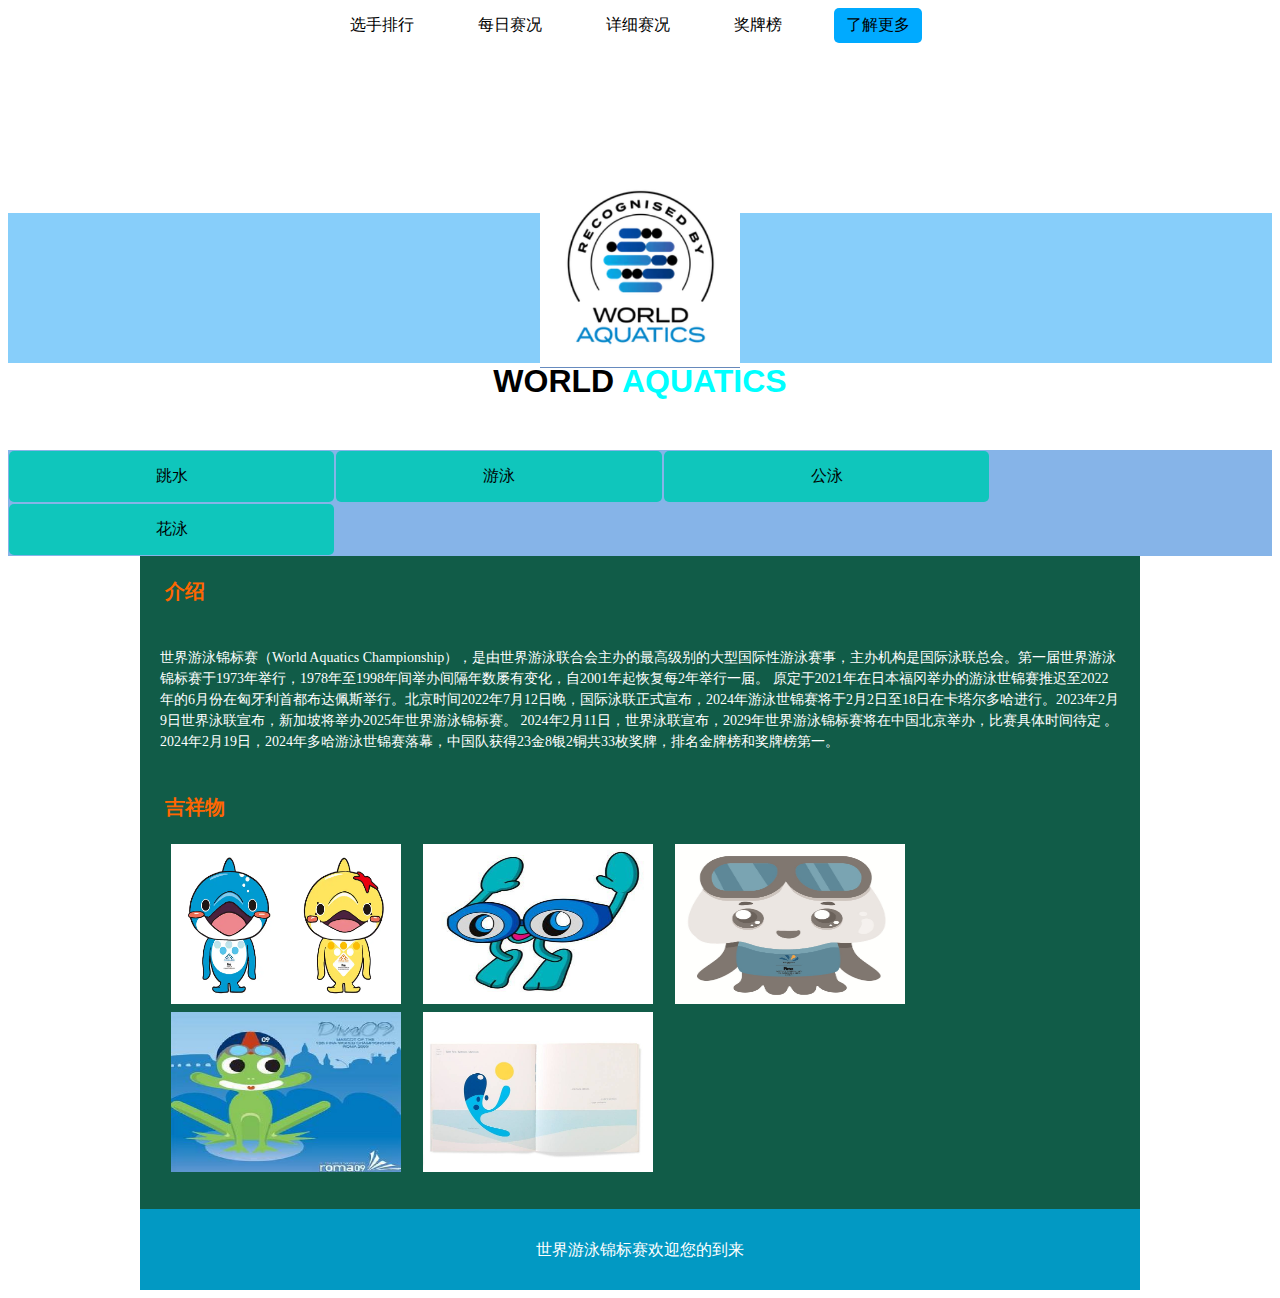
<file: LearningMore/information.html>
<!DOCTYPE html>
<html lang="en">
<head>
    <meta charset="utf-8">
    <link href="text.css" rel="stylesheet"  media="all" type="text/css" />
    <title>learning more</title>
</head>
<body>
<div style="font-family: Arial, sans-serif;">
    <nav style="display: flex;
    justify-content: center;
    margin-bottom: 20px;">
        <ul style="list-style: none;
            padding: 0;
            display: flex;
            gap: 20px;">
            <li style="padding: 5px 10px;
            border: 2px solid transparent;"><a href="../playerRank/playRank.html">选手排行</a></li>
            <li style="padding: 5px 10px;
            border: 2px solid transparent;"><a href="../Schedule/schedule.html">每日赛况</a></li>
            <li style="padding: 5px 10px;
            border: 2px solid transparent;"><a href="../matchDetail/matchDetail.html">详细赛况</a></li>
            <li style="padding: 5px 10px;
            border: 2px solid transparent;"><a href="../medalTable/medalTable.html">奖牌榜</a></li>
            <li style="padding: 5px 10px;
            border: 2px solid transparent;
            background-color: #00aaff;"><a href="../LearningMore/information.html">了解更多</a></li>
        </ul>
    </nav>
    <div height="300px">
        <div style="position: absolute;left: 50%;top: 30%;transform: translate(-50%, -50%);"><img src="../data/logo.png" style="height: 200px; width: 200px"></div>
        <div style="height: 150px;width: 100%;background-color: white"></div>
        <div style="height: 150px;width: 100%;background-color: lightskyblue"></div>

    </div>
    <h1 style=" text-align: center;
    margin-bottom: 50px;">WORLD <span style="color: aqua; ">AQUATICS</span></h1>
</div>
<div class="menu">
    <ul class="center">
        <li>跳水</li>
        <li>游泳</a></li>
        <li>公泳</a></li>
        <li>花泳</li>
    </ul>
</div>
<div class="bodies">
<div class="content">
    <div class="bar">介绍</div>
    <div class="pad">世界游泳锦标赛（World Aquatics Championship），是由世界游泳联合会主办的最高级别的大型国际性游泳赛事，主办机构是国际泳联总会。第一届世界游泳锦标赛于1973年举行，1978年至1998年间举办间隔年数屡有变化，自2001年起恢复每2年举行一届。
        原定于2021年在日本福冈举办的游泳世锦赛推迟至2022年的6月份在匈牙利首都布达佩斯举行。北京时间2022年7月12日晚，国际泳联正式宣布，2024年游泳世锦赛将于2月2日至18日在卡塔尔多哈进行。2023年2月9日世界泳联宣布，新加坡将举办2025年世界游泳锦标赛。
        2024年2月11日，世界泳联宣布，2029年世界游泳锦标赛将在中国北京举办，比赛具体时间待定 。
        2024年2月19日，2024年多哈游泳世锦赛落幕，中国队获得23金8银2铜共33枚奖牌，排名金牌榜和奖牌榜第一。</div>
    <div class="bar">吉祥物</div>
    <div class="pics scrollleft" >
        <ul>
            <li>
                <p><img src="img_1.png" width="230" height="160"/></p>
            </li>
            <li>
                <p><img src="img_2.png" width="230" height="160"/></p>
            </li>
            <li>
                <p><img src="img_3.png" width="230" height="160"/></p>
            </li>
            <li>
                <p><img src="img_4.png" width="230" height="160"/></p>
            </li>
            <li>
                <p><img src="img_5.png" width="230" height="160"/></p>
            </li>
        </ul>
    </div>

    <div class="clear"></div>
</div>

<div class="end">
    <p>世界游泳锦标赛欢迎您的到来</p>
</div>
</div>
</body>
</html>
</file>
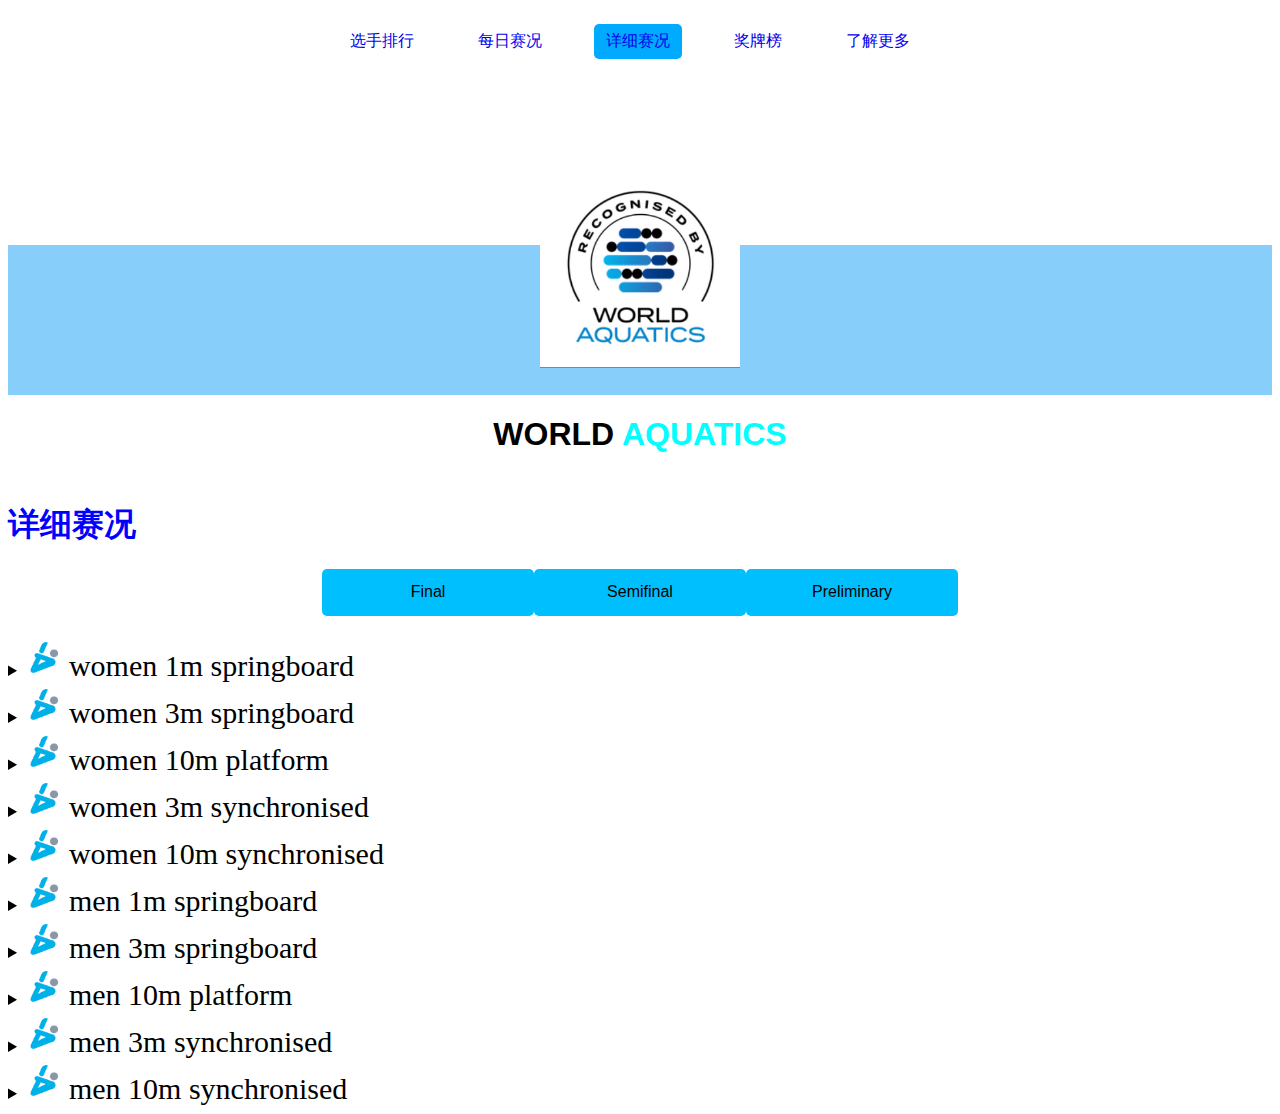
<file: matchDetail/matchDetail.html>
<!DOCTYPE html>
<html lang="en">
<head>
    <meta charset="UTF-8">
    <title>Title</title>
    <link rel="stylesheet" type="text/css" href="matchDetail.css">

    <script src="women%201m%20springboard.js"></script>
    <script src="women%203m%20springboard.js"></script>
    <script src="women%203m%20synchronised.js"></script>
    <script src="women%2010m%20platform.js"></script>
    <script src="women%2010m%20synchronised.js"></script>
    <script src="men%201m%20springboard.js"></script>
    <script src="men%203m%20springboard.js"></script>
    <script src="men%203m%20synchronised.js"></script>
    <script src="men%2010m%20platform.js"></script>
    <script src="men%2010m%20synchronised.js"></script>
    <script src="matchDetail.js"></script>
</head>
<body>
<div style="font-family: Arial, sans-serif;">
    <nav style="display: flex;
    justify-content: center;
    margin-bottom: 20px;">
        <ul style="list-style: none;
            padding: 0;
            display: flex;
            gap: 20px;">
            <li style="padding: 5px 10px;
            border: 2px solid transparent;"><a href="../playerRank/playRank.html">选手排行</a></li>
            <li style="padding: 5px 10px;
            border: 2px solid transparent;"><a href="../Schedule/schedule.html">每日赛况</a></li>
            <li style="padding: 5px 10px;
            border: 2px solid transparent;
            background-color: #00aaff;"><a href="../matchDetail/matchDetail.html">详细赛况</a></li>
            <li style="padding: 5px 10px;
            border: 2px solid transparent;"><a href="../medalTable/medalTable.html">奖牌榜</a></li>
            <li style="padding: 5px 10px;
            border: 2px solid transparent;"><a href="../LearningMore/information.html">了解更多</a></li>
        </ul>
    </nav>
    <div height="300px">
        <div style="position: absolute;left: 50%;top: 30%;transform: translate(-50%, -50%);"><img src="../data/logo.png" style="height: 200px; width: 200px"></div>
        <div style="height: 150px;width: 100%;background-color: white"></div>
        <div style="height: 150px;width: 100%;background-color: lightskyblue"></div>

    </div>
    <h1 style=" text-align: center;
    margin-bottom: 50px;">WORLD <span style="color: aqua; ">AQUATICS</span></h1>
</div>
<h1 class="h1">详细赛况</h1>
<div style="display: flex;
    justify-content: center;
    margin-bottom: 20px;">
    <button id="Final" onclick="changeToFianl()">Final</button>
    <button id="Semifinal" onclick="changeToSemifinal()">Semifinal</button>
    <button id="Preliminary" onclick="changeToPreliminary()">Preliminary</button>

</div>
<div>
    <div class="game">
        <details id="women 1m springboard1">
            <summary><span>
                <img class="swimpng" src="../data/swim.png">
                <span class="gamename">women 1m springboard</span>
            </span></summary>
            <div>
                <table id="women 1m springboard">

                </table>
            </div>
        </details>
        <details id="women 3m springboard1">
            <summary><span>
                <img class="swimpng" src="../data/swim.png">
                <span class="gamename">women 3m springboard</span>
            </span></summary>
            <div>
                <table id="women 3m springboard">

                </table>
            </div>
        </details><details id="women 10m platform1">
        <summary><span>
                <img class="swimpng" src="../data/swim.png">
                <span class="gamename">women 10m platform</span>
            </span></summary>
        <div>
            <table id="women 10m platform">

            </table>
        </div>
    </details><details id="women 3m synchronised1">
        <summary><span>
                <img class="swimpng" src="../data/swim.png">
                <span class="gamename">women 3m synchronised</span>
            </span></summary>
        <div>
            <table id="women 3m synchronised">

            </table>
        </div>
    </details><details id="women 10m synchronised1">
        <summary><span>
                <img class="swimpng" src="../data/swim.png">
                <span class="gamename">women 10m synchronised</span>
            </span></summary>
        <div>
            <table id="women 10m synchronised">

            </table>
        </div>
    </details><details id="men 1m springboard1">
        <summary><span>
                <img class="swimpng" src="../data/swim.png">
                <span class="gamename">men 1m springboard</span>
            </span></summary>
        <div>
            <table id="men 1m springboard">

            </table>
        </div>
    </details><details id="men 3m springboard1">
        <summary><span>
                <img class="swimpng" src="../data/swim.png">
                <span class="gamename">men 3m springboard</span>
            </span></summary>
        <div>
            <table id="men 3m springboard">

            </table>
        </div>
    </details><details id="men 10m platform1">
        <summary><span>
                <img class="swimpng" src="../data/swim.png">
                <span class="gamename">men 10m platform</span>
            </span></summary>
        <div>
            <table id="men 10m platform">

            </table>
        </div>
    </details><details id="men 3m synchronised1">
        <summary><span>
                <img class="swimpng" src="../data/swim.png">
                <span class="gamename">men 3m synchronised</span>
            </span></summary>
        <div>
            <table id="men 3m synchronised">

            </table>
        </div>
    </details>
        <details id="men 10m synchronised1">
            <summary><span>
                <img class="swimpng" src="../data/swim.png">
                <span class="gamename">men 10m synchronised</span>
            </span></summary>
            <div>
                <table id="men 10m synchronised">

                </table>
            </div>
        </details>
    </div>
</div>
</body>
</html>
</file>
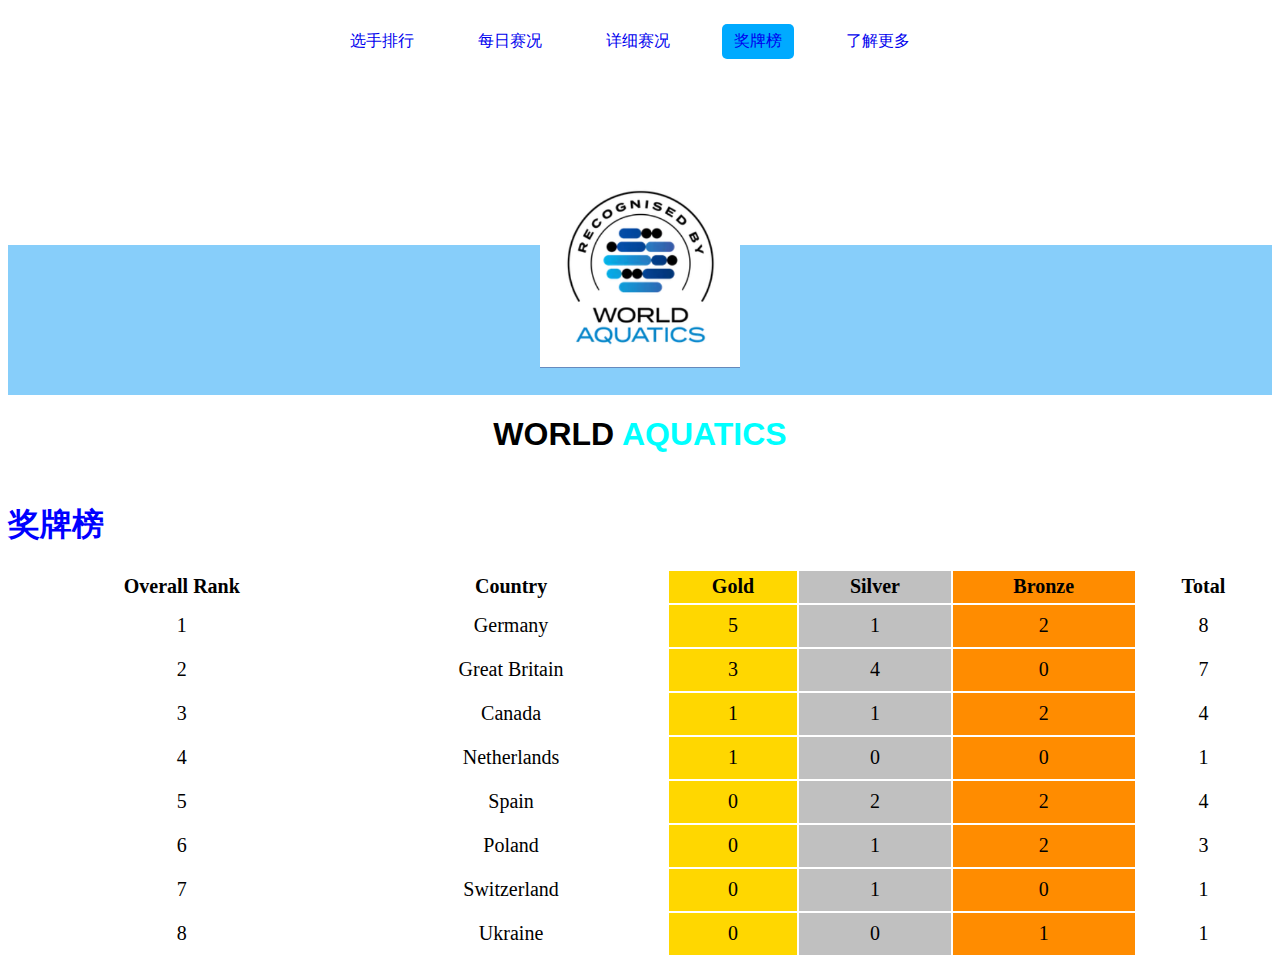
<file: medalTable/medalTable.html>
<!DOCTYPE html>
<html lang="en">
<head>
    <meta charset="UTF-8">
    <title>Title</title>
    <link rel="stylesheet" type="text/css" href="medalTable.css">
    <script src="medalData.js"></script>
    <script src="medalTable.js"></script>
</head>
<body>
<div style="font-family: Arial, sans-serif;">
    <nav style="display: flex;
    justify-content: center;
    margin-bottom: 20px;">
        <ul style="list-style: none;
            padding: 0;
            display: flex;
            gap: 20px;">
            <li style="padding: 5px 10px;
            border: 2px solid transparent;"><a href="../playerRank/playRank.html">选手排行</a></li>
            <li style="padding: 5px 10px;
            border: 2px solid transparent;"><a href="../Schedule/schedule.html">每日赛况</a></li>
            <li style="padding: 5px 10px;
            border: 2px solid transparent;"><a href="../matchDetail/matchDetail.html">详细赛况</a></li>
            <li style="padding: 5px 10px;
            border: 2px solid transparent;
            background-color: #00aaff;"><a href="../medalTable/medalTable.html">奖牌榜</a></li>
            <li style="padding: 5px 10px;
            border: 2px solid transparent;"><a href="../LearningMore/information.html">了解更多</a></li>
        </ul>
    </nav>
    <div height="300px">
        <div style="position: absolute;left: 50%;top: 30%;transform: translate(-50%, -50%);"><img src="../data/logo.png" style="height: 200px; width: 200px"></div>
        <div style="height: 150px;width: 100%;background-color: white"></div>
        <div style="height: 150px;width: 100%;background-color: lightskyblue"></div>

    </div>
    <h1 style=" text-align: center;
    margin-bottom: 50px;">WORLD <span style="color: aqua; ">AQUATICS</span></h1>
</div>
<h1 class="h1">奖牌榜</h1>
<div>
    <table id="medaltable">
        <tr>
            <th>Overall Rank</th>
            <th>Country</th>
            <th id="gold">Gold</th>
            <th id="silver">Silver</th>
            <th id="bronze">Bronze</th>
            <th>Total</th>
        </tr>
    </table>
</div>
</body>
</html>
</file>
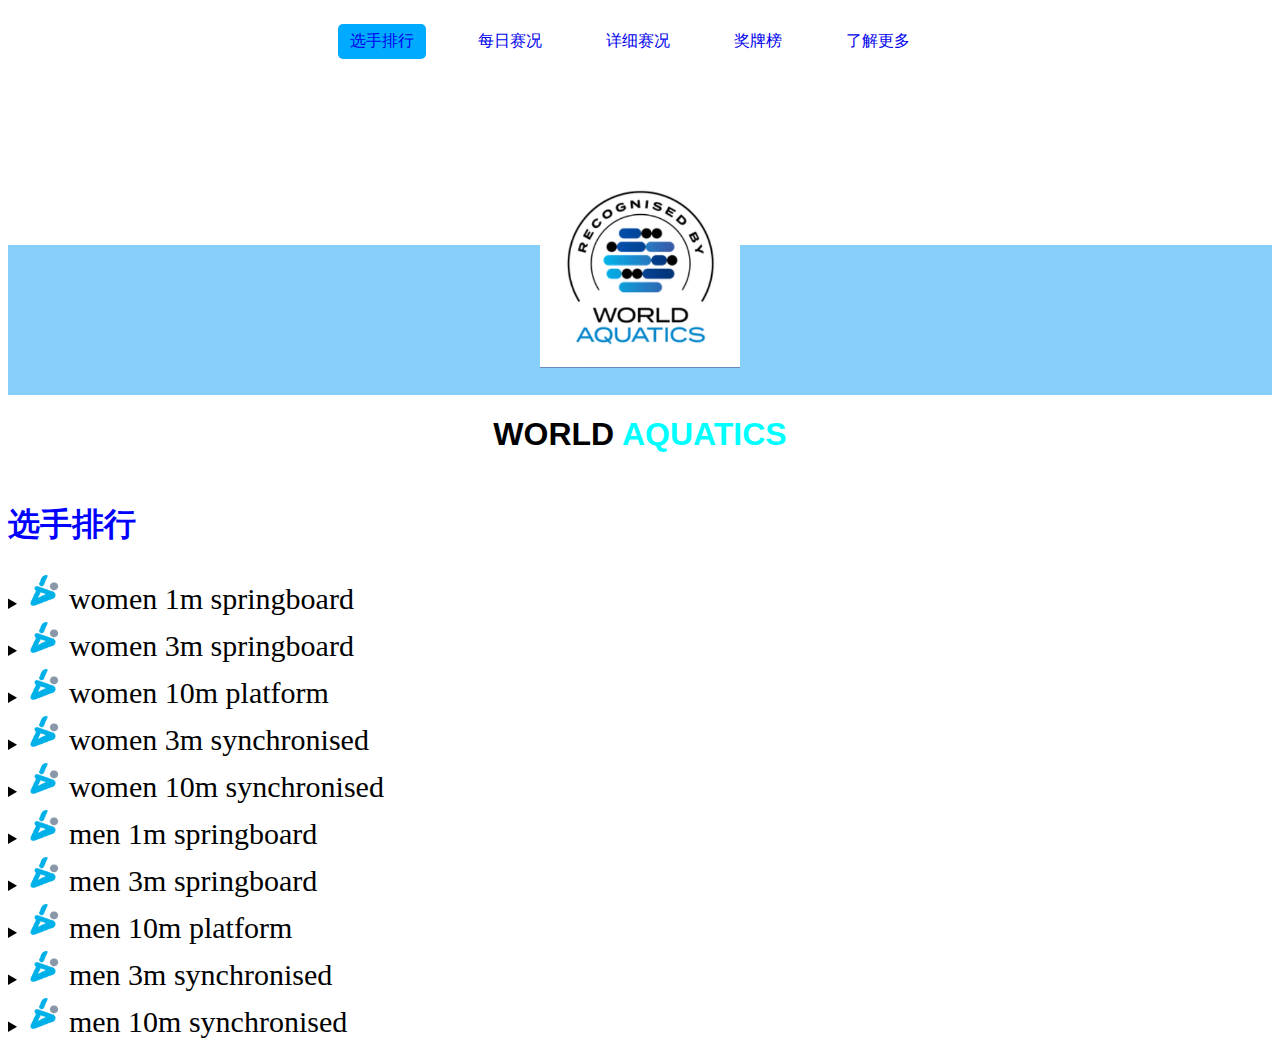
<file: playerRank/playRank.html>
<!DOCTYPE html>
<html lang="en">
<head>
    <meta charset="UTF-8">
    <title>Title</title>
    <link rel="stylesheet" type="text/css" href="playRank.css">

    <script src="women%201m%20springboard.js"></script>
    <script src="women%203m%20springboard.js"></script>
    <script src="women%203m%20synchronised.js"></script>
    <script src="women%2010m%20platform.js"></script>
    <script src="women%2010m%20synchronised.js"></script>
    <script src="men%201m%20springboard.js"></script>
    <script src="men%203m%20springboard.js"></script>
    <script src="men%203m%20synchronised.js"></script>
    <script src="men%2010m%20platform.js"></script>
    <script src="men%2010m%20synchronised.js"></script>
    <script src="playRank.js"></script>
</head>
<body>
<div style="font-family: Arial, sans-serif;">
    <nav style="display: flex;
    justify-content: center;
    margin-bottom: 20px;">
        <ul style="list-style: none;
            padding: 0;
            display: flex;
            gap: 20px;">
            <li style="padding: 5px 10px;
            border: 2px solid transparent;
            background-color: #00aaff;"><a href="../playerRank/playRank.html">选手排行</a></li>
            <li style="padding: 5px 10px;
            border: 2px solid transparent;"><a href="../Schedule/schedule.html">每日赛况</a></li>
            <li style="padding: 5px 10px;
            border: 2px solid transparent;"><a href="../matchDetail/matchDetail.html">详细赛况</a></li>
            <li style="padding: 5px 10px;
            border: 2px solid transparent;"><a href="../medalTable/medalTable.html">奖牌榜</a></li>
            <li style="padding: 5px 10px;
            border: 2px solid transparent;"><a href="../LearningMore/information.html">了解更多</a></li>
        </ul>
    </nav>
    <div height="300px">
        <div style="position: absolute;left: 50%;top: 30%;transform: translate(-50%, -50%);"><img src="../data/logo.png" style="height: 200px; width: 200px"></div>
        <div style="height: 150px;width: 100%;background-color: white"></div>
        <div style="height: 150px;width: 100%;background-color: lightskyblue"></div>

    </div>
    <h1 style=" text-align: center;
    margin-bottom: 50px;">WORLD <span style="color: aqua; ">AQUATICS</span></h1>
</div>
<h1 class="h1">选手排行</h1>
<div>
    <div class="game">
        <details>
            <summary><span>
                <img class="swimpng" src="../data/swim.png">
                <span class="gamename">women 1m springboard</span>
            </span></summary>
            <div>
                <table id="women 1m springboard">

                </table>
            </div>
        </details>
        <details>
            <summary><span>
                <img class="swimpng" src="../data/swim.png">
                <span class="gamename">women 3m springboard</span>
            </span></summary>
            <div>
                <table id="women 3m springboard">

                </table>
            </div>
        </details><details>
            <summary><span>
                <img class="swimpng" src="../data/swim.png">
                <span class="gamename">women 10m platform</span>
            </span></summary>
            <div>
                <table id="women 10m platform">

                </table>
            </div>
        </details><details>
            <summary><span>
                <img class="swimpng" src="../data/swim.png">
                <span class="gamename">women 3m synchronised</span>
            </span></summary>
            <div>
                <table id="women 3m synchronised">

                </table>
            </div>
        </details><details>
            <summary><span>
                <img class="swimpng" src="../data/swim.png">
                <span class="gamename">women 10m synchronised</span>
            </span></summary>
            <div>
                <table id="women 10m synchronised">

                </table>
            </div>
        </details><details>
            <summary><span>
                <img class="swimpng" src="../data/swim.png">
                <span class="gamename">men 1m springboard</span>
            </span></summary>
            <div>
                <table id="men 1m springboard">

                </table>
            </div>
        </details><details>
            <summary><span>
                <img class="swimpng" src="../data/swim.png">
                <span class="gamename">men 3m springboard</span>
            </span></summary>
            <div>
                <table id="men 3m springboard">

                </table>
            </div>
        </details><details>
            <summary><span>
                <img class="swimpng" src="../data/swim.png">
                <span class="gamename">men 10m platform</span>
            </span></summary>
            <div>
                <table id="men 10m platform">

                </table>
            </div>
        </details><details>
            <summary><span>
                <img class="swimpng" src="../data/swim.png">
                <span class="gamename">men 3m synchronised</span>
            </span></summary>
            <div>
                <table id="men 3m synchronised">

                </table>
            </div>
        </details>
        <details>
            <summary><span>
                <img class="swimpng" src="../data/swim.png">
                <span class="gamename">men 10m synchronised</span>
            </span></summary>
            <div>
                <table id="men 10m synchronised">

                </table>
            </div>
        </details>
    </div>
</div>
</body>
</html>
</file>
<file: LearningMore/text.css>
@charset "utf-8";
/* CSS Document */
ul,li,h1,h2,h3,p{ padding:0; margin:0; list-style:none}
a{ text-decoration:none; color:#000}

.bodies{background:url(img.png) no-repeat #0450ad  center top;width:1000px; margin:0 auto; line-height:21px}
.clear{ clear:both}
.menu li{ list-style:none}
.logo{ position:absolute; top:50px; width:250px; height:100px; margin-left:40px}
.banner{ position:relative; height:450px}

.menu{ width:100%; text-align:center; float:left; background:#86b4e8}
.menu li a{ display:block; color:#fff}
.menu li { float:left; margin:1px; background: rgba(3, 200, 184, 0.91); padding:15px 30px ; width:21%}

.right{ float:right; width:660px; padding:20px}
.left{ min-height:300px; float:left; width:260px; padding:20px}
.content{ background: #115c48; font-size:14px; padding-bottom:30px; display:inline-block ; color:#fff; width:100%}

.end{ clear:both; background: rgba(3, 170, 200, 0.81); color:#fff; padding:30px 0; text-align:center;}
.produce img{  margin:0 20px 20px 0}
.produce { line-height:30px}
.pad{ padding:20px; display:block}
.pics p{ margin:1px; text-align:center}

.imglist{ width:840px; margin:0 auto}
.imglist li{ float:left; width:400px; margin:10px ; text-align:center}
.scrollleft{ margin:0 30px}.scrollleft li{ float:left}
.news li{ padding:5px;}
.vd{ background: #00adcc; margin:20px; color:#fff; padding:20px; text-align:center}
.vd img{ vertical-align:middle}
.vd a{ font-size:24px; color:#fff}
.title{ text-align:center; color:#F00; padding:10px}
.fl{ float:left}
.js  div{ width:100%; clear:both; margin-bottom:20px; float:left}

.js div img{ float:left; margin-right:20px}
.msg>div{ padding:10px}

.bar{ margin:20px; clear:both; font-size:20px; color:#FF6600; font-weight:bold; padding:5px}

ul a {
    text-decoration: none; /* 去掉下划线 */
}

li:hover{
    background-color: #00aaff;
}
li{
    list-style-type: none;
    position: inherit;
    margin-right: 20px;
    border-radius: 5px
}
</file>
<file: matchDetail/matchDetail.css>
.h1{
    color: blue;
}
button{
    background-color:deepskyblue;
    color:black;
    width: 200px;
    height: 45px;
    border:0;
    font-size: 16px;
    box-sizing: content-box;
    border-radius: 5px;
}
.game{
    left: 20px;
}
.swimpng{
    height: 40px;
    width: 40px;
}
.gamename{
    font-size: 30px;
}
table{
    width: 100%;
    font-size: 20px;
    text-align: center;
}

th{
    height: 30px;
}
td{
    height: 40px;
}

ul a {
    text-decoration: none; /* 去掉下划线 */
}

li:hover{
    background-color: #00aaff;
}
li{
    list-style-type: none;
    position: inherit;
    margin-right: 20px;
    border-radius: 5px
}
</file>
<file: medalTable/medalTable.css>
.h1{
    color: blue;
}
.game{
    left: 20px;
}
table{
    width: 100%;
    font-size: 20px;
    text-align: center;
}

th{
    height: 30px;
}
td{
    height: 40px;
}
.gold{
    background-color: gold;
}
.silver{
    background-color: silver;
}
.bronze{
    background-color: darkorange;
}

ul a {
    text-decoration: none; /* 去掉下划线 */
}

li:hover{
    background-color: #00aaff;
}
li{
    list-style-type: none;
    position: inherit;
    margin-right: 20px;
    border-radius: 5px
}
</file>
<file: playerRank/playRank.css>
.h1{
    color: blue;
}
.game{
    left: 20px;
}
.swimpng{
    height: 40px;
    width: 40px;
}
.gamename{
    font-size: 30px;
}
table{
    width: 100%;
    font-size: 20px;
    text-align: center;
}

th{
    height: 30px;
}
td{
    height: 40px;
}

/*导航栏样式*/
ul a {
    text-decoration: none; /* 去掉下划线 */
}

li:hover{
    background-color: #00aaff;
}
li{
    list-style-type: none;
    position: inherit;
    margin-right: 20px;
    border-radius: 5px
}
</file>
